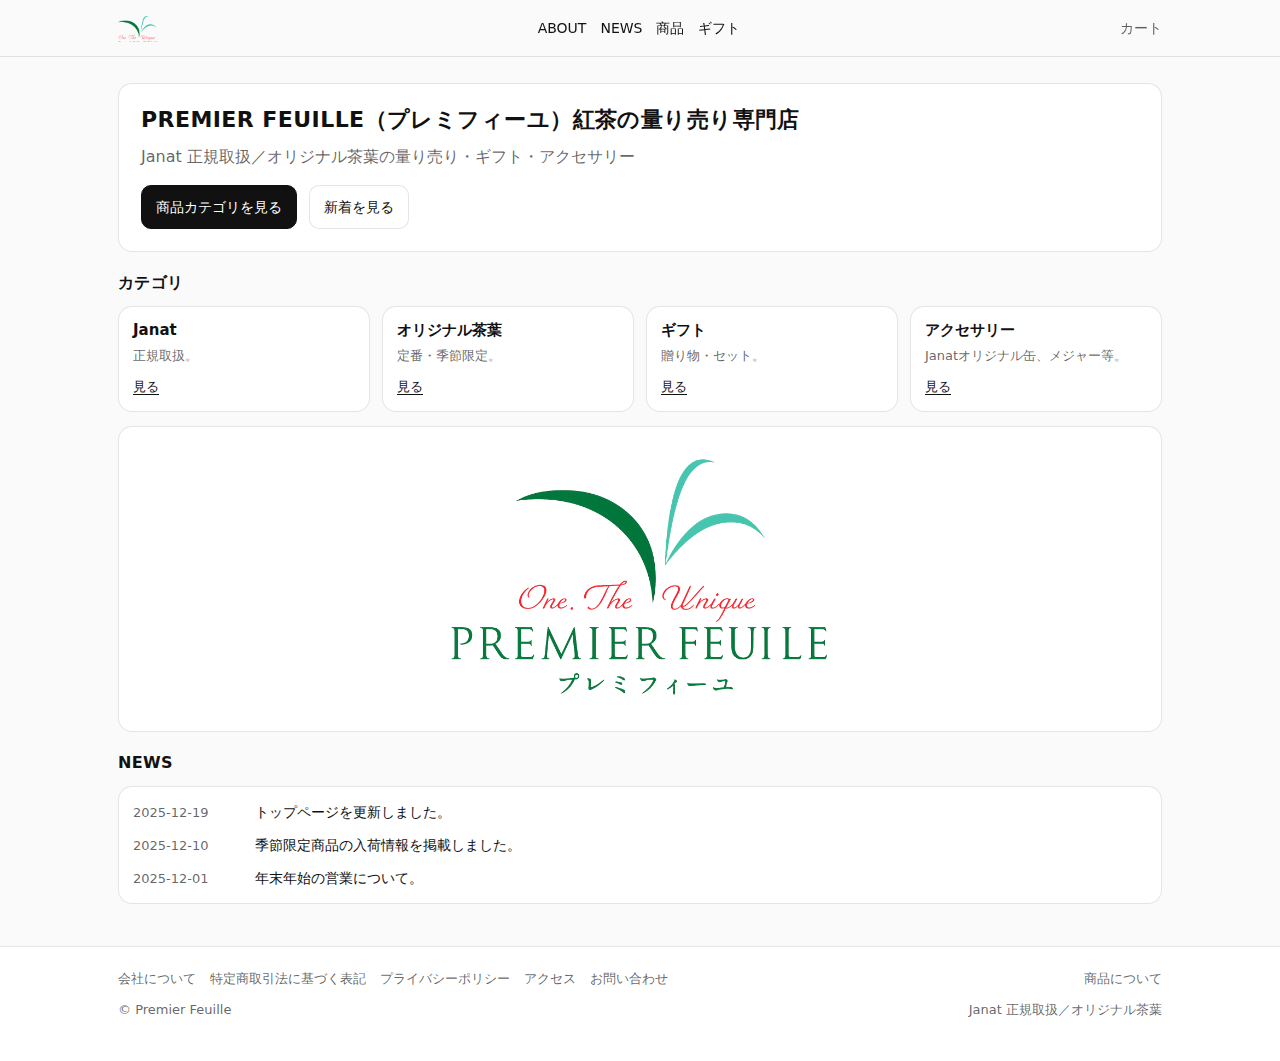
<file: Documents/web/premier-fuelle/index.html>
<!doctype html>
<html lang="ja">
<head>
  <meta charset="utf-8">
  <meta name="viewport" content="width=device-width, initial-scale=1">
  <title>Premier Feuille | Janat 正規取扱／オリジナル茶葉</title>
  <meta name="description" content="Premier Feuille（プレミフィーユ）は Janat 正規取扱／オリジナル茶葉を取り扱う紅茶店です。">

  <style>
    :root{
      --w: 1080px;
      --pad: 18px;
      --radius: 14px;
      --border: rgba(0,0,0,.10);
      --muted: rgba(0,0,0,.62);
      --bg: #fafafa;
      --card: #fff;
    }

    *{ box-sizing: border-box; }
    html,body{ height: 100%; }
    body{
      margin: 0;
      font-family: system-ui, -apple-system, "Segoe UI", Roboto, "Hiragino Kaku Gothic ProN", "Noto Sans JP", Arial, sans-serif;
      line-height: 1.6;
      color: #111;
      background: var(--bg);
      overflow-x: hidden;
    }

    a{ color: inherit; text-decoration: none; }
    a:hover{ text-decoration: underline; }

    .wrap{
      max-width: var(--w);
      margin: 0 auto;
      padding: 0 var(--pad);
    }

    /* ===== Header ===== */
    .site-header{
      position: sticky;
      top: 0;
      z-index: 10;
      background: rgba(250,250,250,.92);
      backdrop-filter: blur(10px);
      border-bottom: 1px solid var(--border);
    }

    .header-inner{
      display: grid;
      grid-template-columns: auto 1fr auto;
      align-items: center;
      gap: 16px;
      min-height: 56px;
      padding: 10px 0;
    }

    .site-mark{
      display: inline-flex;
      align-items: center;
      line-height: 0;
    }
    .site-mark img{
      display: block;
      height: 28px;
      width: auto;
    }

    .site-nav, .site-util{
      display: flex;
      gap: 14px;
      white-space: nowrap;
      align-items: center;
      font-size: 14px;
    }
    .site-nav{ justify-content: center; }
    .site-util{ justify-content: flex-end; color: var(--muted); }

    /* ===== Main ===== */
    main{ padding: 26px 0 42px; }

    .hero{
      background: var(--card);
      border: 1px solid var(--border);
      border-radius: var(--radius);
      padding: 22px;
    }
    .hero h1{
      margin: 0 0 10px;
      font-size: 22px;
      letter-spacing: .02em;
      line-height: 1.25;
    }
    .hero p{
      margin: 0 0 16px;
      color: var(--muted);
    }
    .hero-actions{
      display: flex;
      gap: 12px;
      flex-wrap: wrap;
    }
    .btn{
      display: inline-flex;
      align-items: center;
      justify-content: center;
      padding: 10px 14px;
      border-radius: 10px;
      border: 1px solid var(--border);
      background: #fff;
      font-size: 14px;
      text-decoration: none;
    }
    .btn.primary{
      background: #111;
      color: #fff;
      border-color: #111;
    }
    .btn:hover{ text-decoration: none; }

    /* ===== Section ===== */
    .section{
      margin-top: 18px;
    }
    .section-title{
      margin: 0 0 10px;
      font-size: 16px;
      letter-spacing: .02em;
    }

    /* ===== Categories ===== */
    .grid{
      display: grid;
      grid-template-columns: repeat(4, 1fr);
      gap: 12px;
    }
    .card{
      background: var(--card);
      border: 1px solid var(--border);
      border-radius: var(--radius);
      padding: 14px;
      min-height: 86px;
      display: flex;
      flex-direction: column;
      justify-content: space-between;
    }
    .card h3{
      margin: 0 0 6px;
      font-size: 15px;
      line-height: 1.25;
    }
    .card p{
      margin: 0;
      font-size: 13px;
      color: var(--muted);
    }
    .card .link{
      margin-top: 10px;
      font-size: 13px;
      color: #111;
      text-decoration: underline;
      text-underline-offset: 3px;
    }

    /* ===== Logo block (under categories) ===== */
    .logo-block{
      margin-top: 14px;
    }
    .logo-card{
      background: var(--card);
      border: 1px solid var(--border);
      border-radius: var(--radius);
      padding: 12px;
      overflow: hidden;
    }
    .logo-card img{
      display: block;
      width: min(420px, 100%);
      height: auto;
      margin: 0 auto;
    }

    /* ===== News ===== */
    .news{
      background: var(--card);
      border: 1px solid var(--border);
      border-radius: var(--radius);
      padding: 14px;
    }
    .news-list{
      list-style: none;
      padding: 0;
      margin: 0;
      display: grid;
      gap: 10px;
    }
    .news-item{
      display: grid;
      grid-template-columns: 110px 1fr;
      gap: 12px;
      align-items: baseline;
    }
    .news-date{
      font-size: 13px;
      color: var(--muted);
      white-space: nowrap;
    }
    .news-title{
      font-size: 14px;
    }

    /* ===== Footer ===== */
    footer{
      border-top: 1px solid var(--border);
      padding: 22px 0 40px;
      color: var(--muted);
      font-size: 13px;
      background: #fff;
    }
    .footer-links{
      display: flex;
      gap: 14px;
      flex-wrap: wrap;
      align-items: center;
    }
    .footer-links a{
      color: var(--muted);
    }
    .footer-links a:last-child{
      margin-left: auto; /* 「商品について」を一番右へ */
    }
    .footer-meta{
      margin-top: 10px;
      display: flex;
      gap: 12px;
      flex-wrap: wrap;
      align-items: center;
      justify-content: space-between;
    }

    /* ===== Responsive ===== */
    @media (max-width: 980px){
      .grid{ grid-template-columns: repeat(2, 1fr); }
    }
    @media (max-width: 720px){
      :root{ --pad: 14px; }
      .header-inner{
        grid-template-columns: auto auto;
        grid-auto-flow: row;
        gap: 10px;
      }
      .site-nav{ display: none; } /* まずはスマホは隠す（必要なら後でメニュー化） */
      .hero h1{ font-size: 20px; }
      .news-item{ grid-template-columns: 1fr; gap: 4px; }
      .footer-links a:last-child{ margin-left: 0; } /* スマホは折り返し優先 */
    }
  </style>
</head>

<body>
  <!-- Header -->
  <header class="site-header">
    <div class="wrap">
      <div class="header-inner">
        <a href="index.html" class="site-mark" aria-label="トップへ">
          <img src="images/logo-mark.png" alt="Premier Feuille">
        </a>

        <nav class="site-nav" aria-label="ナビゲーション">
          <a href="about/">ABOUT</a>
          <a href="news/">NEWS</a>
          <a href="shopping/">商品</a>
          <a href="shopping/gift/">ギフト</a>
        </nav>
        <nav class="site-util" aria-label="ユーザーメニュー">
          <a href="cart/">カート</a>
        </nav>
      </div>
    </div>
  </header>

  <!-- Main -->
  <main>
    <div class="wrap">
      <!-- Hero -->
      <section class="hero" aria-label="導入">
        <h1>PREMIER FEUILLE（プレミフィーユ）紅茶の量り売り専門店</h1>
        <p>Janat 正規取扱／オリジナル茶葉の量り売り・ギフト・アクセサリー</p>
        <div class="hero-actions">
          <a class="btn primary" href="shopping/">商品カテゴリを見る</a>
          <a class="btn" href="news/">新着を見る</a>
        </div>
      </section>

      <!-- Categories -->
      <section class="section" aria-label="商品カテゴリ">
        <h2 class="section-title">カテゴリ</h2>
        <div class="grid">
          <a class="card" href="shopping/tea/">
            <div>
              <h3>Janat</h3>
              <p>正規取扱。</p>
            </div>
            <span class="link">見る</span>
          </a>

          <a class="card" href="shopping/janat/">
            <div>
              <h3>オリジナル茶葉</h3>
              <p>定番・季節限定。
			  </p>
            </div>
            <span class="link">見る</span>
          </a>

          <a class="card" href="shopping/gift/">
            <div>
              <h3>ギフト</h3>
              <p>贈り物・セット。</p>
            </div>
            <span class="link">見る</span>
          </a>

          <a class="card" href="shopping/teaware/">
            <div>
              <h3>アクセサリー</h3>
              <p>Janatオリジナル缶、メジャー等。</p>
            </div>
            <span class="link">見る</span>
          </a>
        </div>

        <!-- Logo block under categories -->
        <div class="logo-block" aria-label="ブランドロゴ">
          <div class="logo-card">
            <img src="images/logo.png" alt="Premier Feuille">
          </div>
        </div>
      </section>

      <!-- News -->
      <section class="section" aria-label="新着情報">
        <h2 class="section-title">NEWS</h2>
        <div class="news">
          <ul class="news-list">
            <li class="news-item">
              <span class="news-date">2025-12-19</span>
              <a class="news-title" href="news/">トップページを更新しました。</a>
            </li>
            <li class="news-item">
              <span class="news-date">2025-12-10</span>
              <a class="news-title" href="news/">季節限定商品の入荷情報を掲載しました。</a>
            </li>
            <li class="news-item">
              <span class="news-date">2025-12-01</span>
              <a class="news-title" href="news/">年末年始の営業について。</a>
            </li>
          </ul>
        </div>
      </section>
    </div>
  </main>

  <!-- Footer -->
  <footer>
    <div class="wrap">
      <div class="footer-links" aria-label="フッターリンク">
	    <a href="company/">会社について</a>
		<a href="law/">特定商取引法に基づく表記</a>
        <a href="privacy/">プライバシーポリシー</a>
        <a href="access/">アクセス</a>
        <a href="contact/">お問い合わせ</a>
        <a href="about/product/">商品について</a>
      </div>

      <div class="footer-meta">
        <div>© Premier Feuille</div>
        <div>Janat 正規取扱／オリジナル茶葉
		</div>
      </div>
    </div>
  </footer>
</body>
</html>
</file>
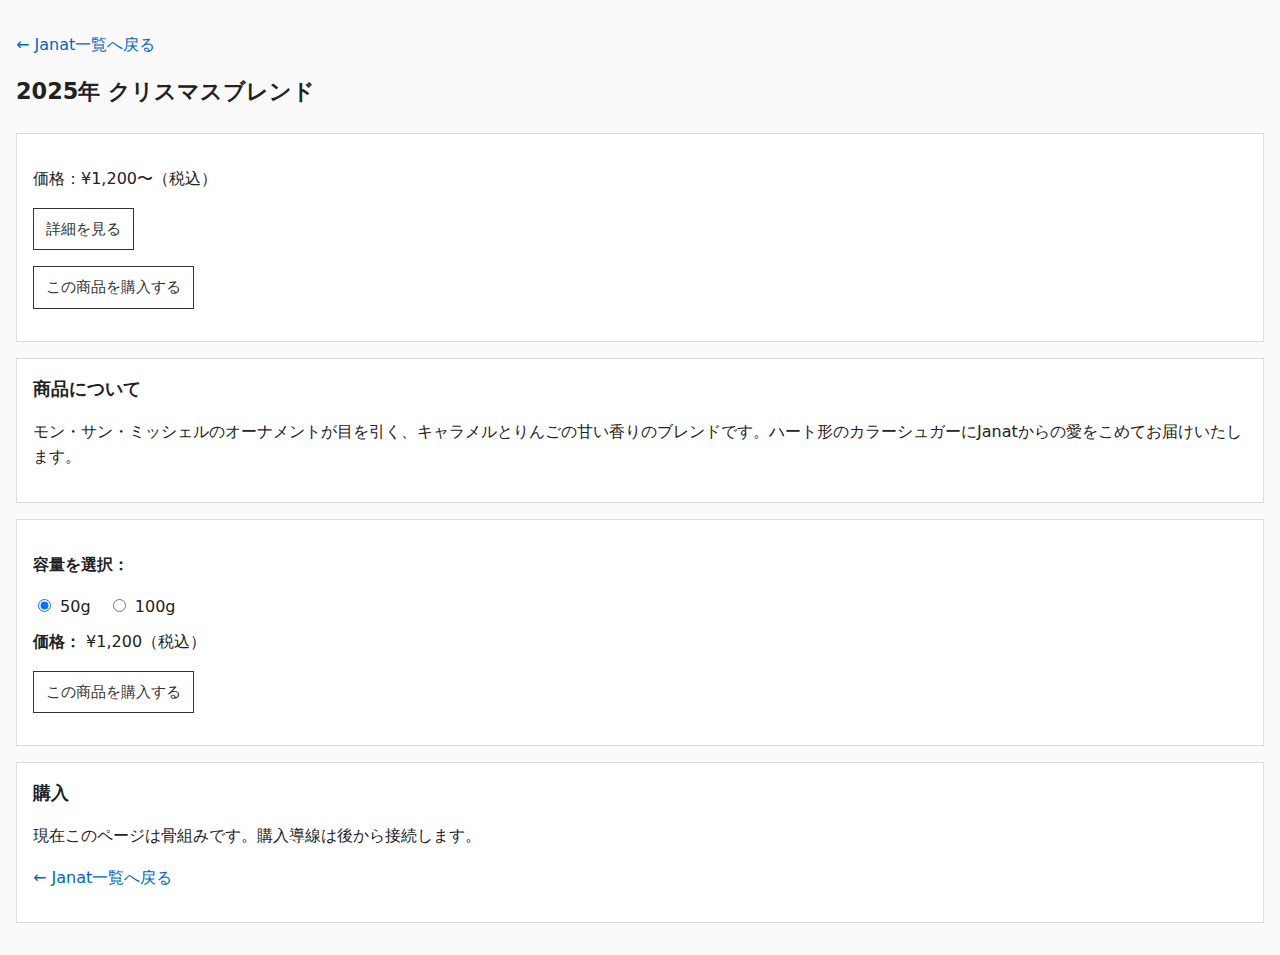
<file: cristmas.html>
<!doctype html>
<html lang="ja">
<head>
  <meta charset="utf-8">
  <title>Xmas| Premier Feuille</title>
  <meta name="viewport" content="width=device-width, initial-scale=1">
  <link rel="stylesheet" href="style.css">
</head>
<body>

  <header class="page-header">
    <p><a href="janat.html">← Janat一覧へ戻る</a></p>
    <h1>2025年 クリスマスブレンド</h1>
  </header>

  <main class="product-detail">

    <!-- 購入判断に必要な最短情報 -->
    <section class="card">
      <p>価格：¥1,200〜（税込）</p>
      <p><a href="janat-101.html" class="btn">詳細を見る</a></p>
      <p><a class="btn" href="#buy">この商品を購入する</a></p>
      <!-- ↑ いまはダミー。将来カートや購入導線に置換 -->
    </section>

    <!-- 説明：短く、読みやすく（一覧で語らない分をここで補う） -->
    <section class="card">
      <h2>商品について</h2>
      <p>
        モン・サン・ミッシェルのオーナメントが目を引く、キャラメルとりんごの甘い香りのブレンドです。ハート形のカラーシュガーにJanatからの愛をこめてお届けいたします。
      </p>
    </section>

    <!-- 追加情報：必要になったら増やす（いまは最低限） -->
    <section class="card">
  <p><strong>容量を選択：</strong></p>

  <label>
    <input type="radio" name="size" value="50" checked>
    50g
  </label>
  <label style="margin-left:12px;">
    <input type="radio" name="size" value="100">
    100g
  </label>

  <p style="margin-top:10px;">
    <strong>価格：</strong>
    <span id="price">¥1,200（税込）</span>
  </p>

  <p>
    <a class="btn" href="#buy">この商品を購入する</a>
  </p>
</section>

    <!-- 将来用のアンカー（購入導線の置き場所） -->
    <section id="buy" class="card">
      <h2>購入</h2>
      <p>現在このページは骨組みです。購入導線は後から接続します。</p>
      <p><a href="janat.html">← Janat一覧へ戻る</a></p>
    </section>

  </main>

</body>
</html>
</file>
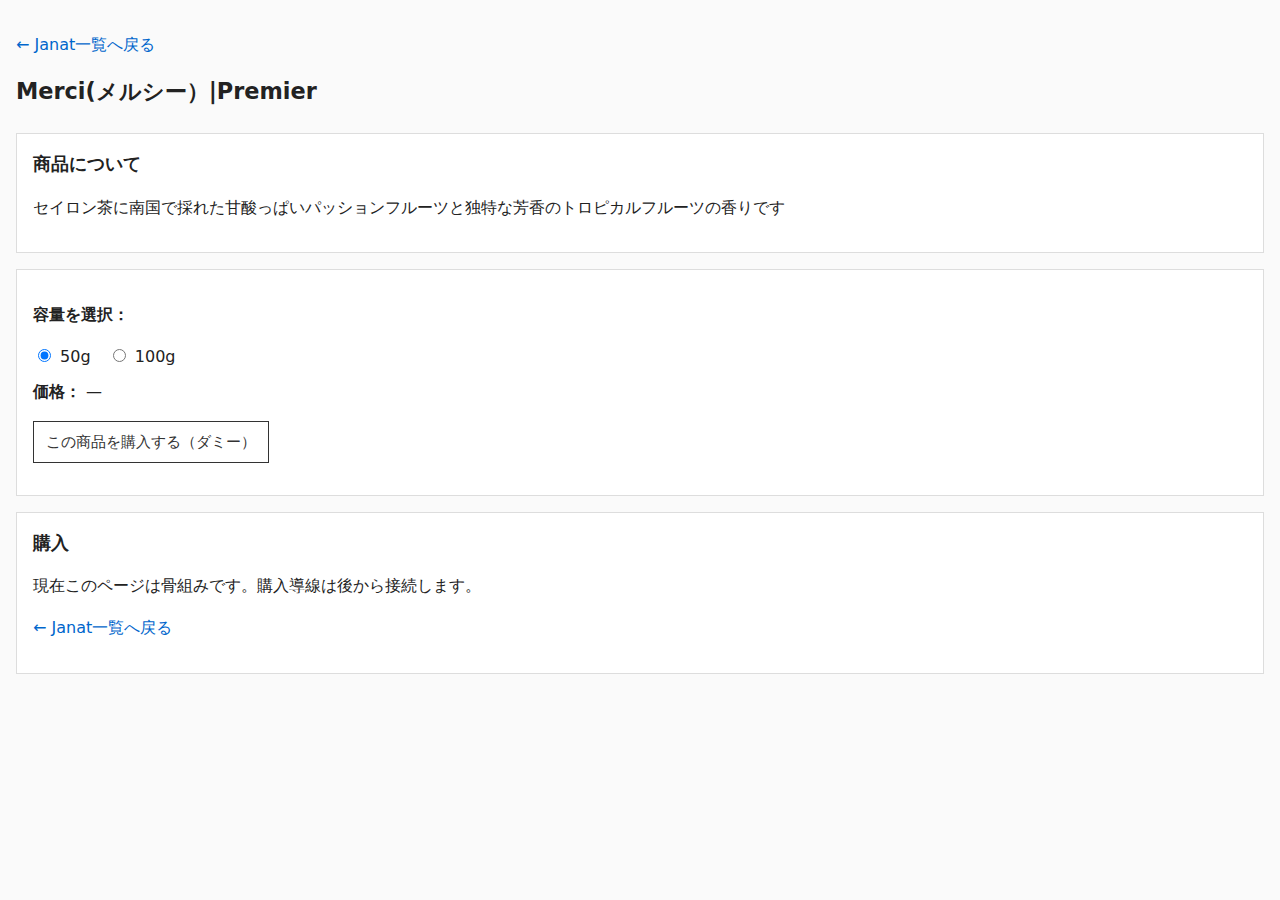
<file: janat-104.html>
<!doctype html>
<html lang="ja">
<head>
  <meta charset="utf-8">
  <title>Merci|Premier Feuille</title>
  <meta name="viewport" content="width=device-width, initial-scale=1">
  <link rel="stylesheet" href="style.css">
</head>

<body data-product="janat-002">

  <header class="page-header">
    <p><a href="janat.html">← Janat一覧へ戻る</a></p>
    <h1>Merci(メルシー）|Premier</h1>
  </header>

  <main class="product-detail">

    <section class="card">
      <h2>商品について</h2>
      <p>
		セイロン茶に南国で採れた甘酸っぱいパッションフルーツと独特な芳香のトロピカルフルーツの香りです
      </p>
    </section>

    <section class="card" aria-label="容量と価格">
      <p><strong>容量を選択：</strong></p>

      <label>
        <input type="radio" name="size" value="50" checked>
        50g
      </label>

      <label style="margin-left:12px;">
        <input type="radio" name="size" value="100">
        100g
      </label>

      <!-- 価格表示（必須） -->
      <p style="margin-top:10px;">
        <strong>価格：</strong>
        <span id="price">—</span>
      </p>

      <p>
        <a class="btn" href="#buy">この商品を購入する（ダミー）</a>
      </p>
    </section>

    <section id="buy" class="card">
      <h2>購入</h2>
      <p>現在このページは骨組みです。購入導線は後から接続します。</p>
      <p><a href="janat.html">← Janat一覧へ戻る</a></p>
    </section>

  </main>

  <script src="prices.js" defer></script>
</body>
</html>
</file>
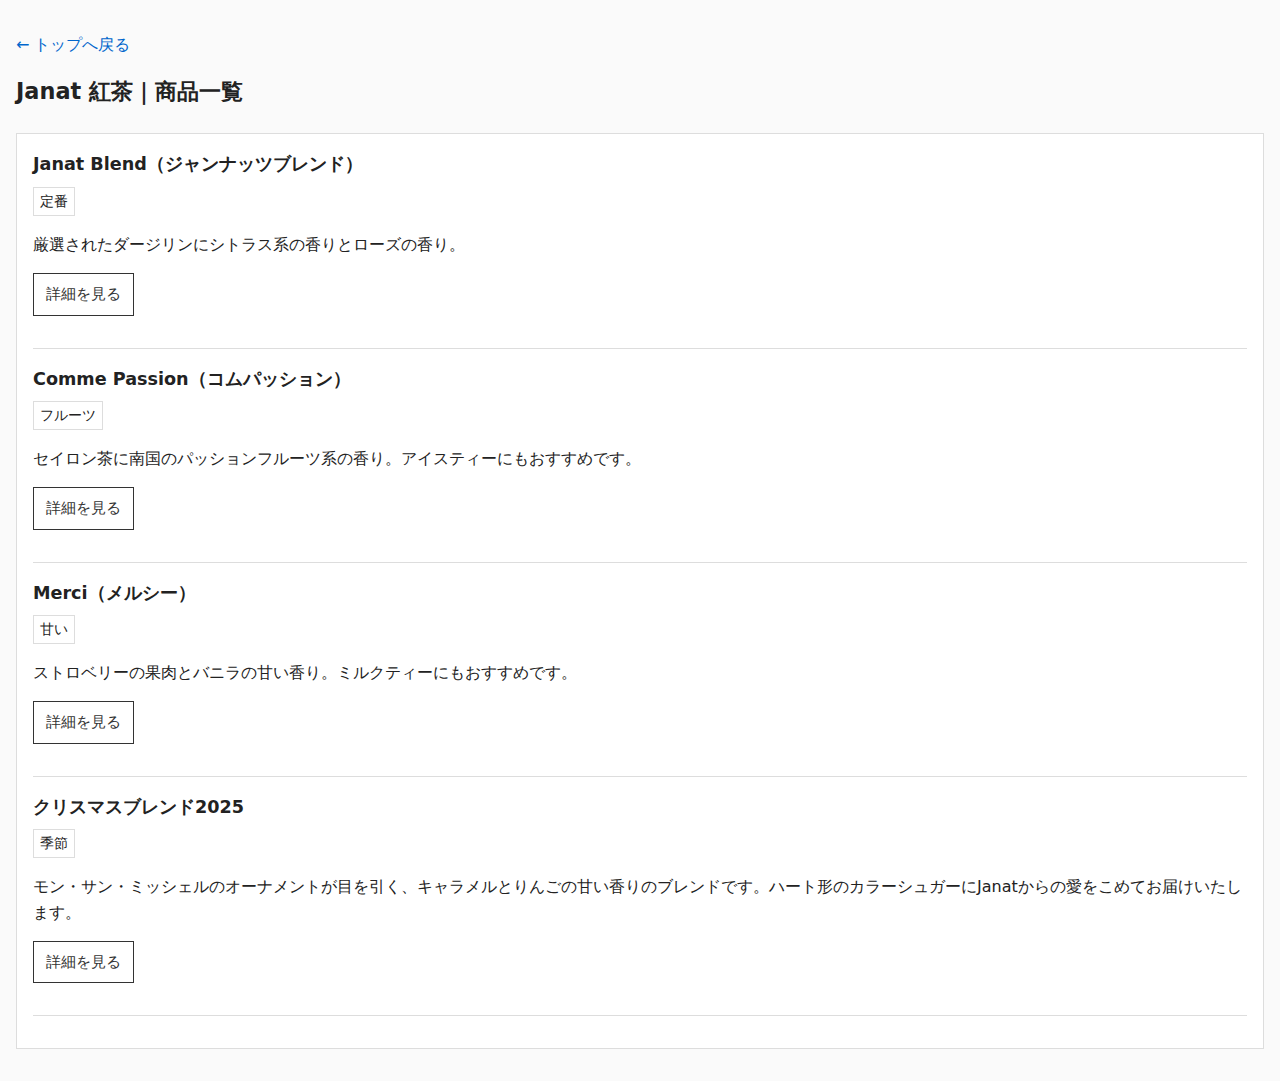
<file: janat.html>
<!doctype html>
<html lang="ja">
<head>
  <meta charset="utf-8">
  <title>Janat 紅茶｜商品一覧 | Premier Feuille</title>
  <meta name="viewport" content="width=device-width, initial-scale=1">
  <link rel="stylesheet" href="style.css">
</head>

<body>
  <header class="page-header">
    <p><a href="index.html">← トップへ戻る</a></p>
    <h1>Janat 紅茶｜商品一覧</h1>
  </header>

  <main class="product-list">
    <section class="card" aria-label="商品リスト">
      <ul id="janat-list"></ul>
    </section>
  </main>

  <script src="products.js" defer></script>
  <script src="list-page.js" defer></script>
</body>
</html>
</file>
<file: style.css>
/* ===== 基本 ===== */
* {
  box-sizing: border-box;
}

body {
  margin: 0;
  padding: 16px;
  font-family: system-ui, -apple-system, BlinkMacSystemFont,
               "Hiragino Kaku Gothic ProN", Meiryo, sans-serif;
  line-height: 1.6;
  color: #222;
  background: #fafafa;
}

a {
  color: #0066cc;
  text-decoration: none;
}

a:hover {
  text-decoration: underline;
}

/* ===== ヘッダー ===== */
header {
  margin-bottom: 24px;
}

.page-header {
  margin-bottom: 24px;
}

.page-header h1 {
  margin: 8px 0 0;
  font-size: 1.4rem;
}

/* ===== 共通カード ===== */
.card {
  background: #fff;
  border: 1px solid #ddd;
  padding: 16px;
  margin-bottom: 16px;
}

/* ===== ボタン ===== */
.btn {
  display: inline-block;
  padding: 8px 12px;
  border: 1px solid #333;
  background: #fff;
  color: #333;
  font-size: 0.95rem;
}

.btn:hover {
  background: #f0f0f0;
  text-decoration: none;
}

/* ===== 商品一覧 ===== */
.product-list ul {
  list-style: none;
  padding: 0;
  margin: 0;
}

.product-list li {
  margin-bottom: 16px;
  padding-bottom: 16px;
  border-bottom: 1px solid #ddd;
}

.product-list h2 {
  margin: 0 0 8px;
  font-size: 1.1rem;
}

/* ===== 商品詳細 ===== */
.product-detail h2 {
  margin-top: 0;
  font-size: 1.1rem;
}

/* ===== フォーム（容量選択） ===== */
label {
  cursor: pointer;
}

input[type="radio"] {
  margin-right: 4px;
}
</file>
